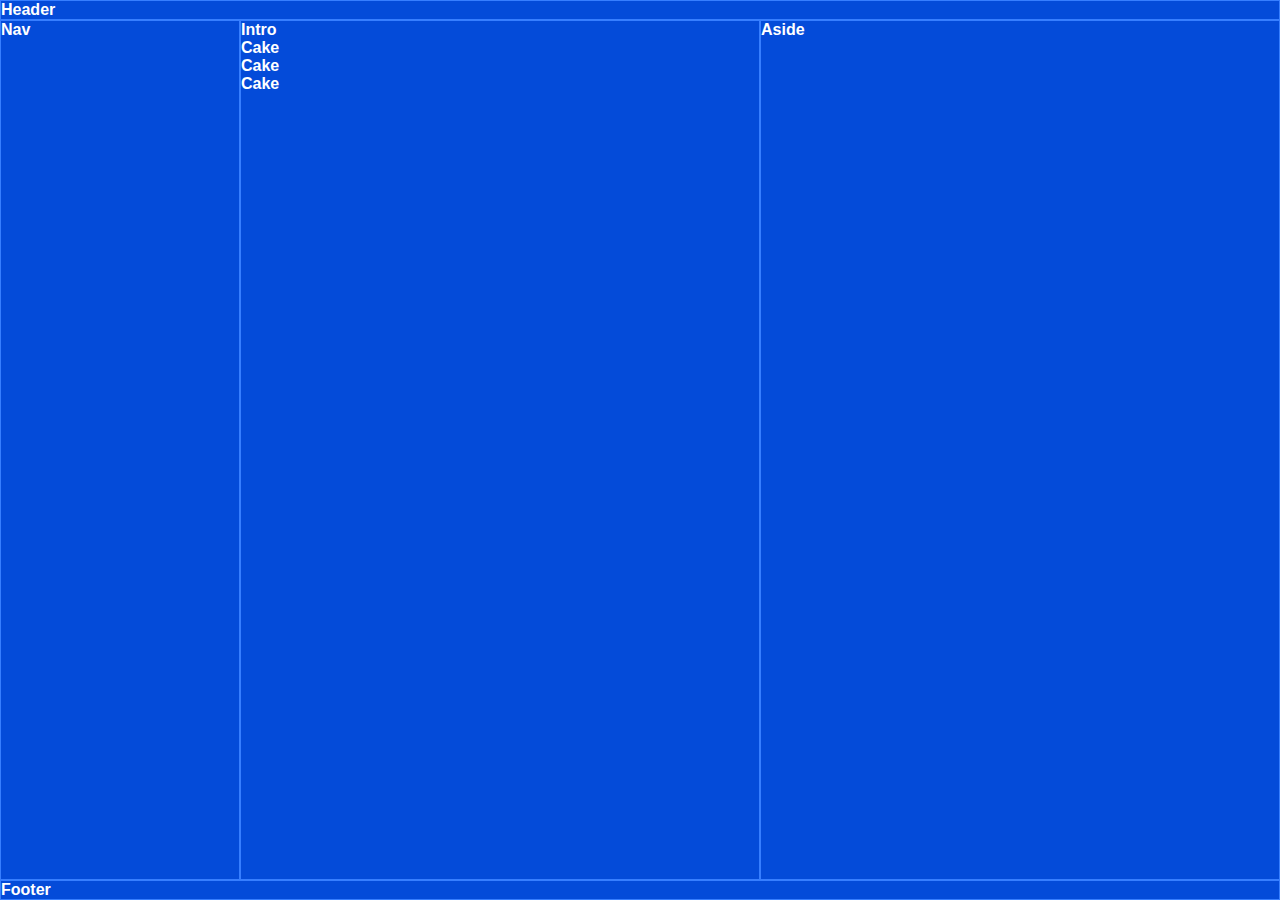
<file: 03/index.html>
<!DOCTYPE html>
<html lang="en">
<head>
    <meta charset="UTF-8">
    <meta http-equiv="X-UA-Compatible" content="IE=edge">
    <meta name="viewport" content="width=device-width, initial-scale=1.0">
    <link rel="stylesheet" href="./display.css">
    <link rel="stylesheet" href="./css-grid.css">
    <title>CSS GRID</title>
</head>
<body>
    <header>Header</header>
    <nav>Nav</nav>
    <main>
        <section>Intro</section>
        <article>Cake</article>
        <article>Cake</article>
        <article>Cake</article>
    </main>
    <aside>Aside</aside>
    <footer>Footer</footer>
</body>
</html>
</file>
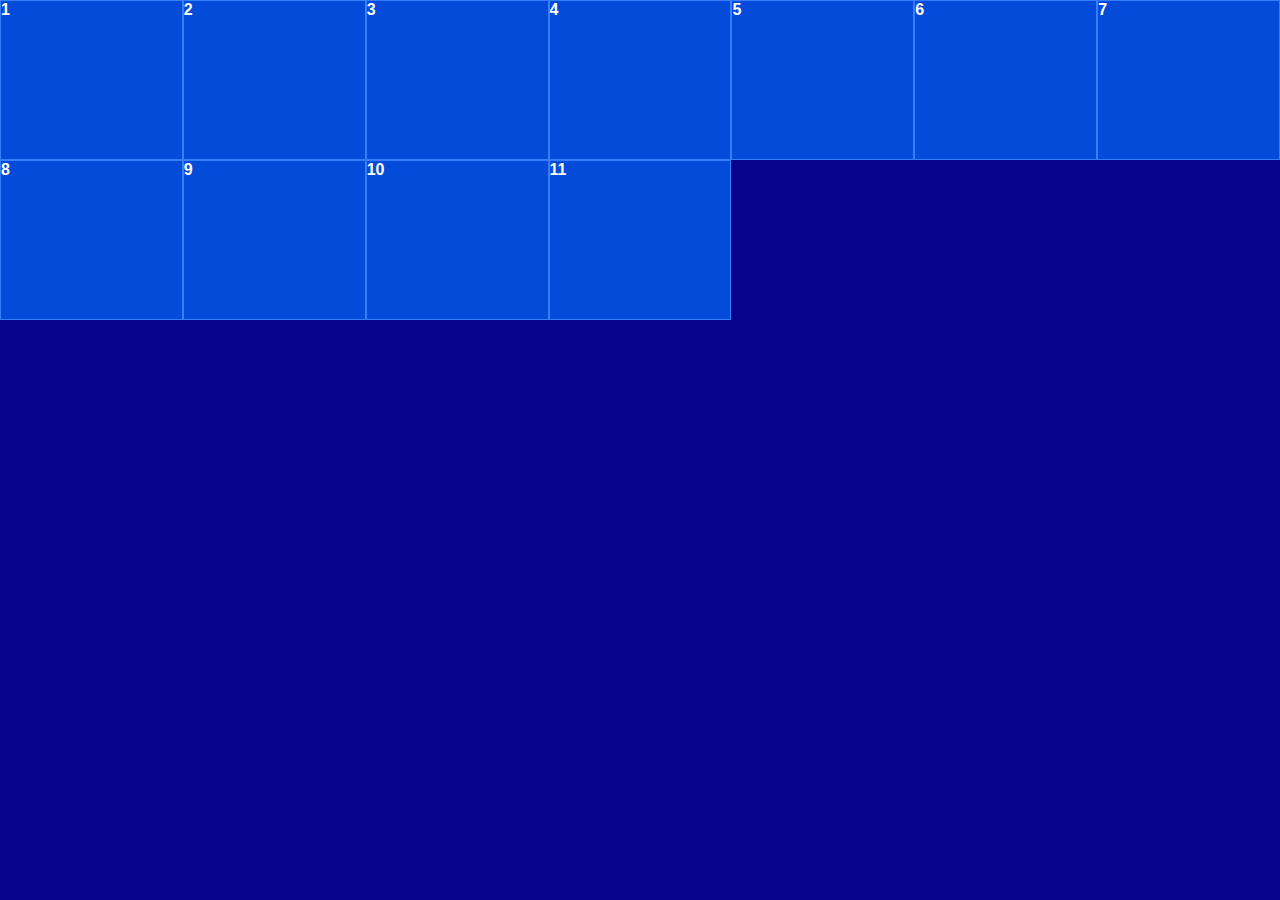
<file: 04/demos/m4/flow/1-flow-en.html>
<!doctype html>
<html lang="en">
<head>
    <meta charset="utf-8">
    <meta name="viewport" content="width=device-width, initial-scale=1">
    <title>Grid Flow - CSS Grid</title>
    <link rel="stylesheet" href="css/shared.css">
    <link rel="stylesheet" href="css/1-flow-en.css">
</head>
<body>
<div class="grid-item">1</div>
<div class="grid-item">2</div>
<div class="grid-item">3</div>
<div class="grid-item">4</div>
<div class="grid-item">5</div>
<div class="grid-item">6</div>
<div class="grid-item">7</div>
<div class="grid-item">8</div>
<div class="grid-item">9</div>
<div class="grid-item">10</div>
<div class="grid-item">11</div>
</body>
</html>
</file>
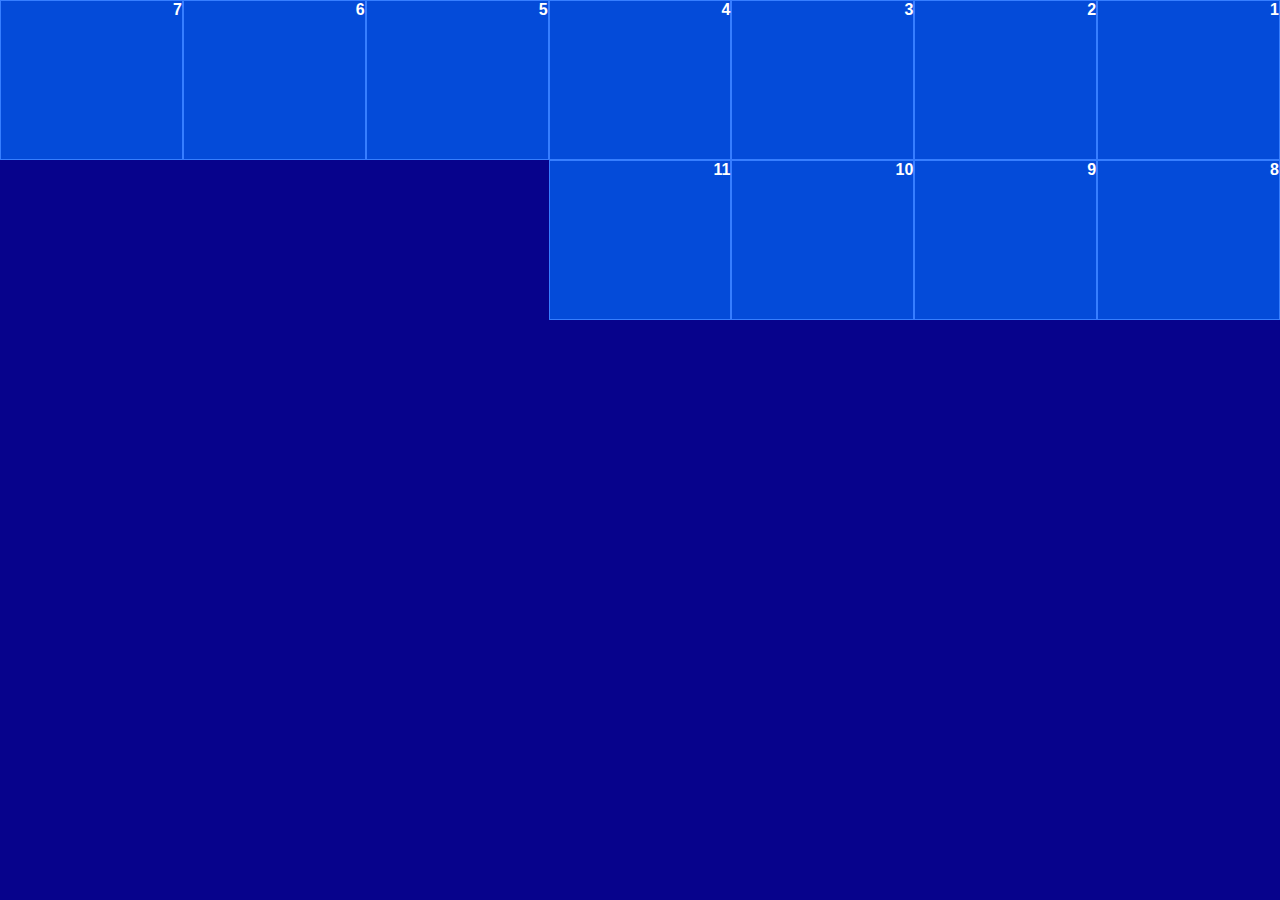
<file: 04/demos/m4/flow/2-flow-he.html>
<!doctype html>
<html lang="he" dir="rtl">
<head>
    <meta charset="utf-8">
    <meta name="viewport" content="width=device-width, initial-scale=1">
    <title>Grid Flow - CSS Grid</title>
    <link rel="stylesheet" href="css/shared.css">
    <link rel="stylesheet" href="css/2-flow-he.css">
</head>
<body>
<div class="grid-item">1</div>
<div class="grid-item">2</div>
<div class="grid-item">3</div>
<div class="grid-item">4</div>
<div class="grid-item">5</div>
<div class="grid-item">6</div>
<div class="grid-item">7</div>
<div class="grid-item">8</div>
<div class="grid-item">9</div>
<div class="grid-item">10</div>
<div class="grid-item">11</div>
</body>
</html>
</file>
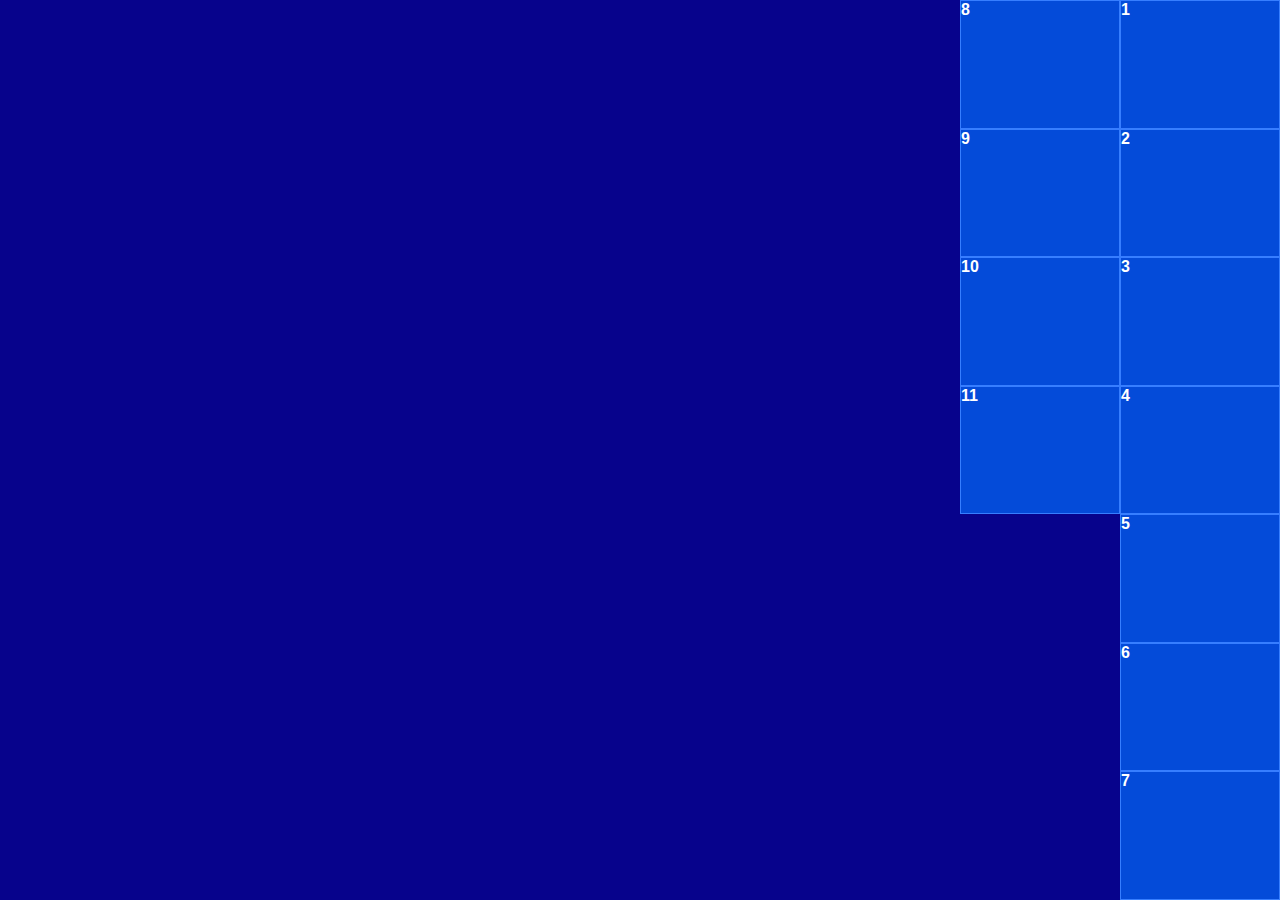
<file: 04/demos/m4/flow/3-flow-jp.html>
<!doctype html>
<html lang="ja">
<head>
    <meta charset="utf-8">
    <meta name="viewport" content="width=device-width, initial-scale=1">
    <title>Grid Flow - CSS Grid</title>
    <link rel="stylesheet" href="css/shared.css">
    <link rel="stylesheet" href="css/3-flow-jp.css">
</head>
<body>
<div class="grid-item">1</div>
<div class="grid-item">2</div>
<div class="grid-item">3</div>
<div class="grid-item">4</div>
<div class="grid-item">5</div>
<div class="grid-item">6</div>
<div class="grid-item">7</div>
<div class="grid-item">8</div>
<div class="grid-item">9</div>
<div class="grid-item">10</div>
<div class="grid-item">11</div>
</body>
</html>
</file>
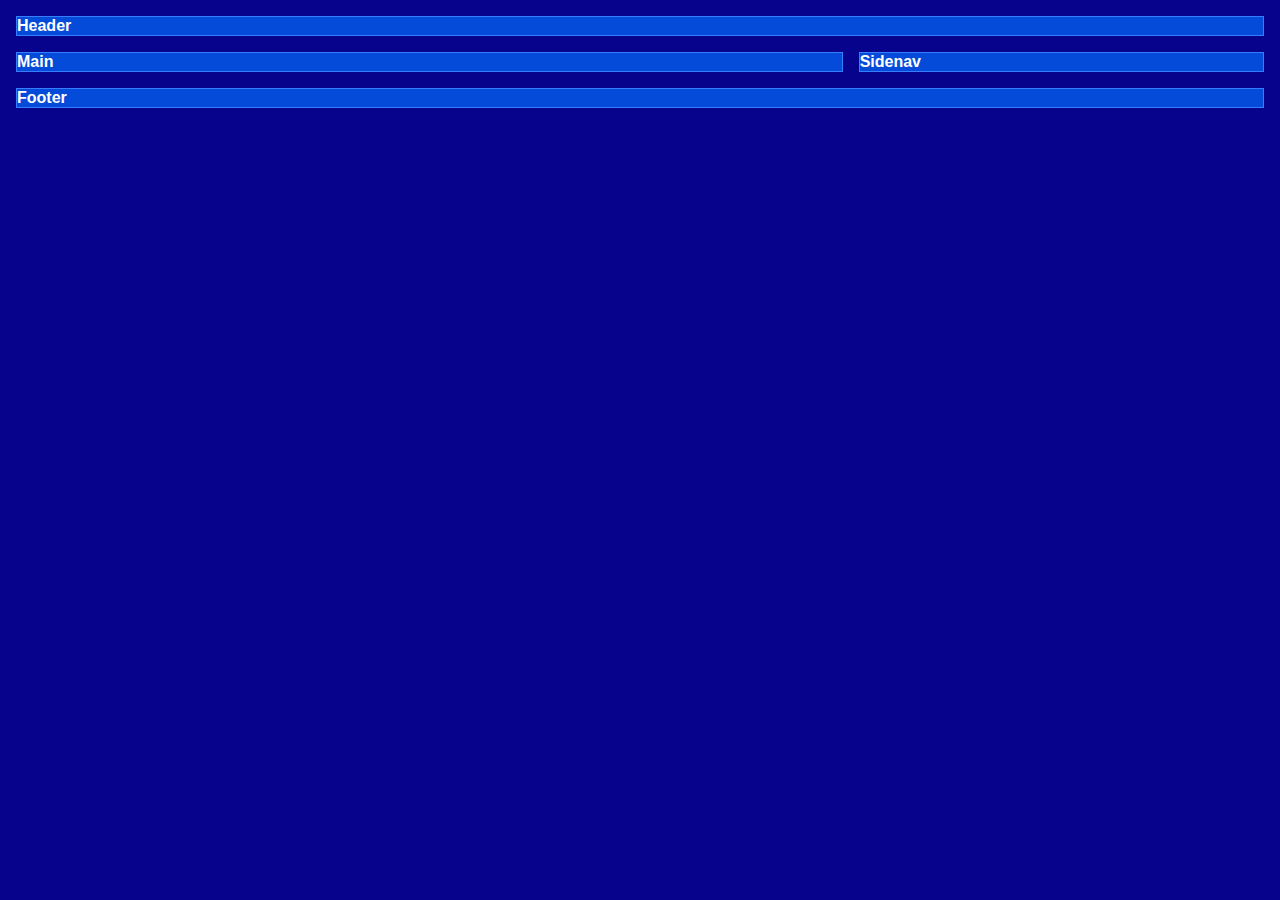
<file: 04/demos/m4/gaps/1-gaps.html>
<!doctype html>
<html lang="en">
<head>
    <meta charset="utf-8">
    <meta name="viewport" content="width=device-width, initial-scale=1">
    <title>Grid Gaps - CSS Grid</title>
    <link rel="stylesheet" href="css/shared.css">
    <link rel="stylesheet" href="css/1-gaps.css">
</head>
<body>
<header class="grid-item">Header</header>
<main class="grid-item">Main</main>
<nav class="grid-item">Sidenav</nav>
<footer class="grid-item">Footer</footer>
</body>
</html>
</file>
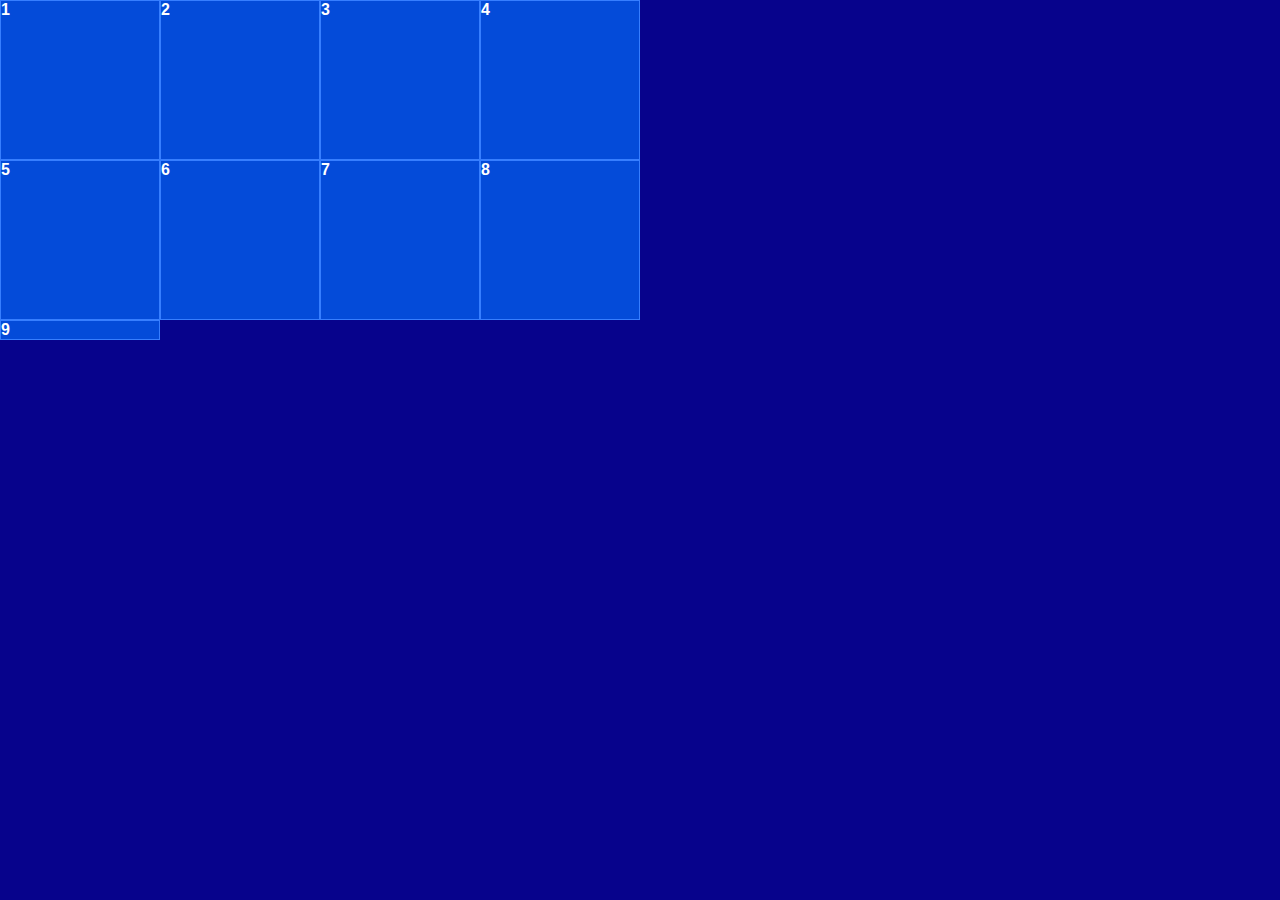
<file: 04/demos/m4/implicit/1-implicit-overflow.html>
<!doctype html>
<html lang="en">
<head>
    <meta charset="utf-8">
    <meta name="viewport" content="width=device-width, initial-scale=1">
    <title>Implicit Grid - CSS Grid</title>
    <link rel="stylesheet" href="css/shared.css">
    <link rel="stylesheet" href="css/1-implicit-overflow.css">
</head>
<body>
<div class="grid-item">1</div>
<div class="grid-item">2</div>
<div class="grid-item">3</div>
<div class="grid-item">4</div>
<div class="grid-item">5</div>
<div class="grid-item">6</div>
<div class="grid-item">7</div>
<div class="grid-item">8</div>
<div class="grid-item">9</div>
</body>
</html>
</file>
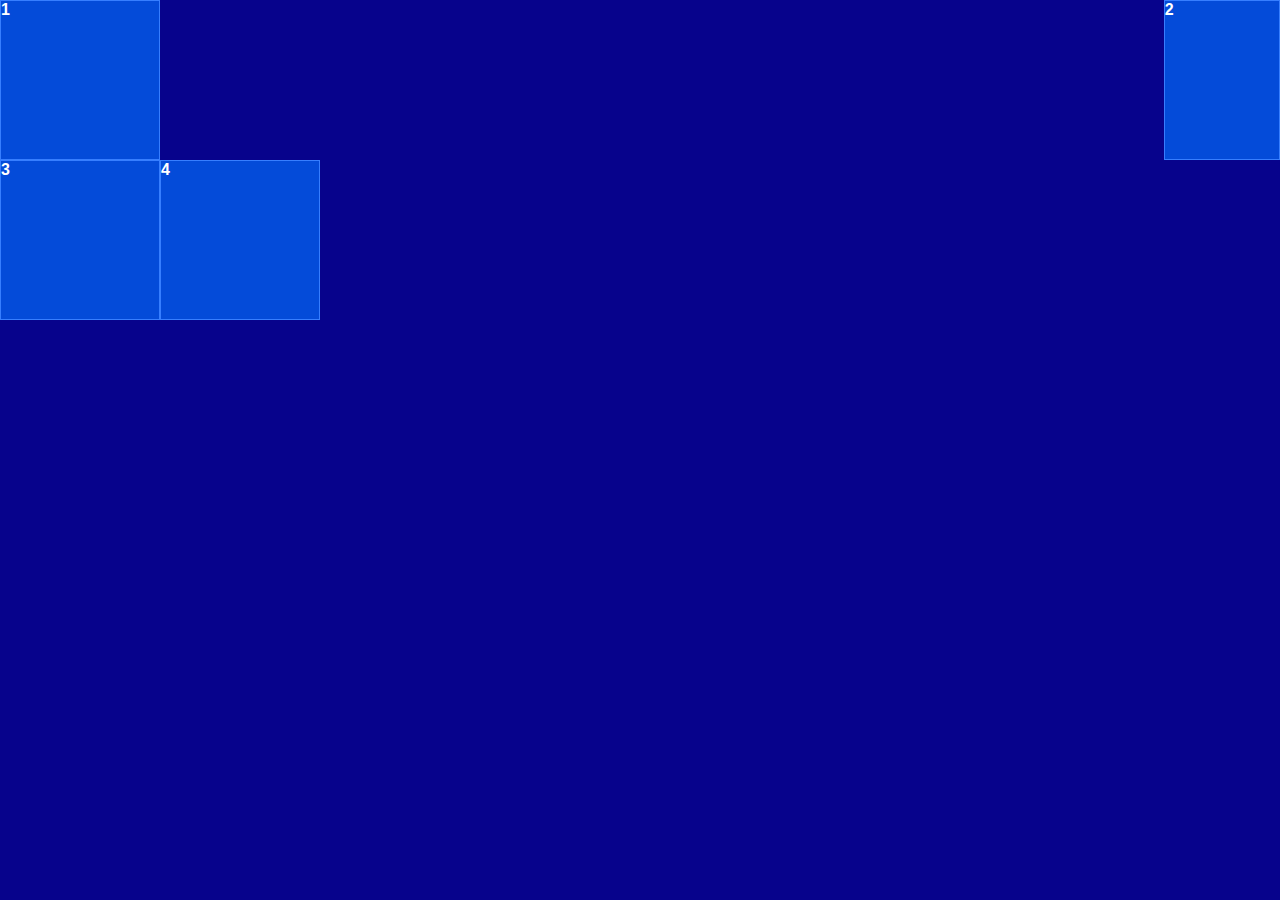
<file: 04/demos/m4/implicit/2-implicit-placement.html>
<!doctype html>
<html lang="en">
<head>
    <meta charset="utf-8">
    <meta name="viewport" content="width=device-width, initial-scale=1">
    <title>Implicit Grid - CSS Grid</title>
    <link rel="stylesheet" href="css/shared.css">
    <link rel="stylesheet" href="css/2-implicit-placement.css">
</head>
<body>
<div class="grid-item">1</div>
<div class="grid-item" id="weird-item">2</div>
<div class="grid-item">3</div>
<div class="grid-item">4</div>
</body>
</html>
</file>
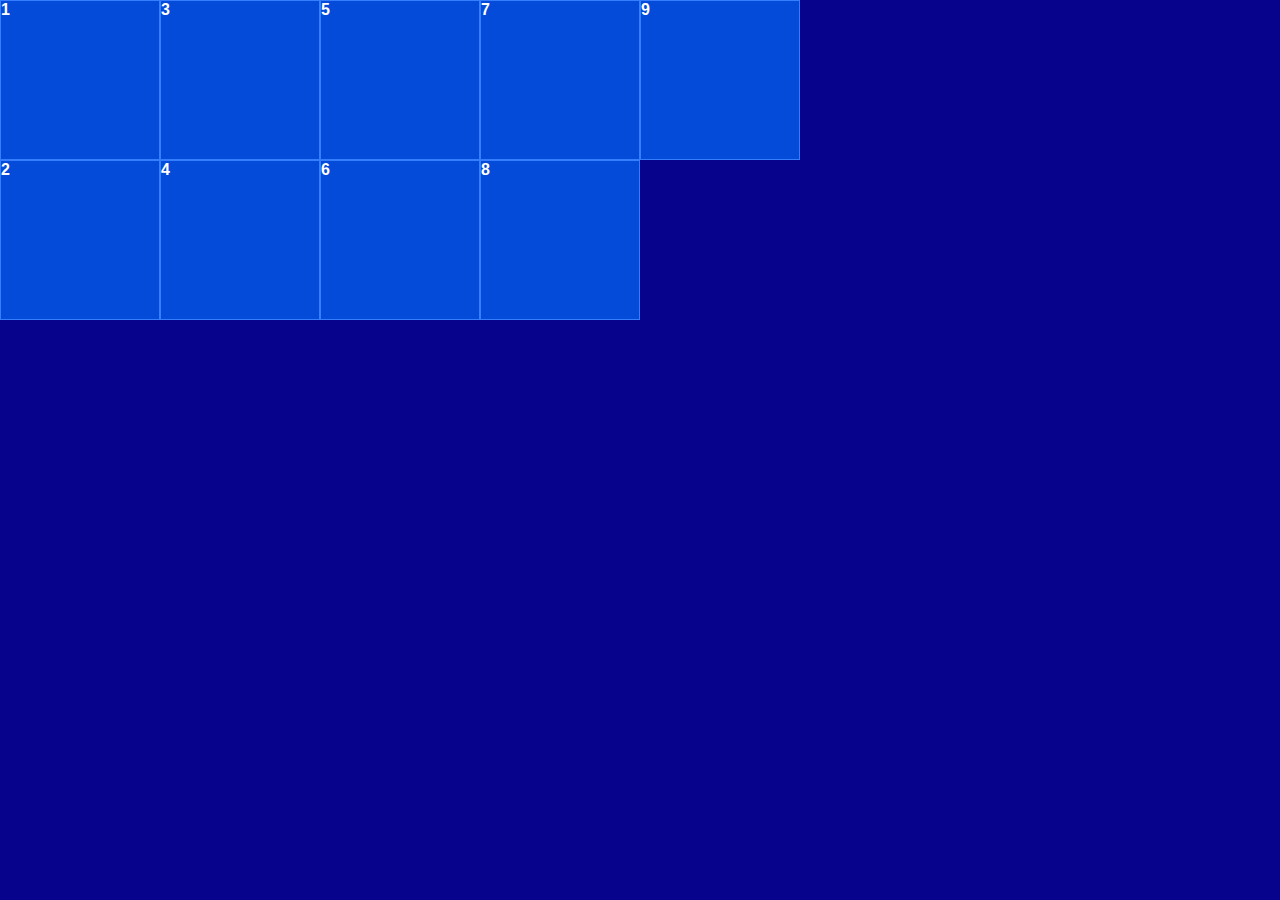
<file: 04/demos/m4/implicit/3-implicit-flow.html>
<!doctype html>
<html lang="en">
<head>
    <meta charset="utf-8">
    <meta name="viewport" content="width=device-width, initial-scale=1">
    <title>Implicit Grid - CSS Grid</title>
    <link rel="stylesheet" href="css/shared.css">
    <link rel="stylesheet" href="css/3-implicit-flow.css">
</head>
<body>
<div class="grid-item">1</div>
<div class="grid-item">2</div>
<div class="grid-item">3</div>
<div class="grid-item">4</div>
<div class="grid-item">5</div>
<div class="grid-item">6</div>
<div class="grid-item">7</div>
<div class="grid-item">8</div>
<div class="grid-item">9</div>
</body>
</html>
</file>
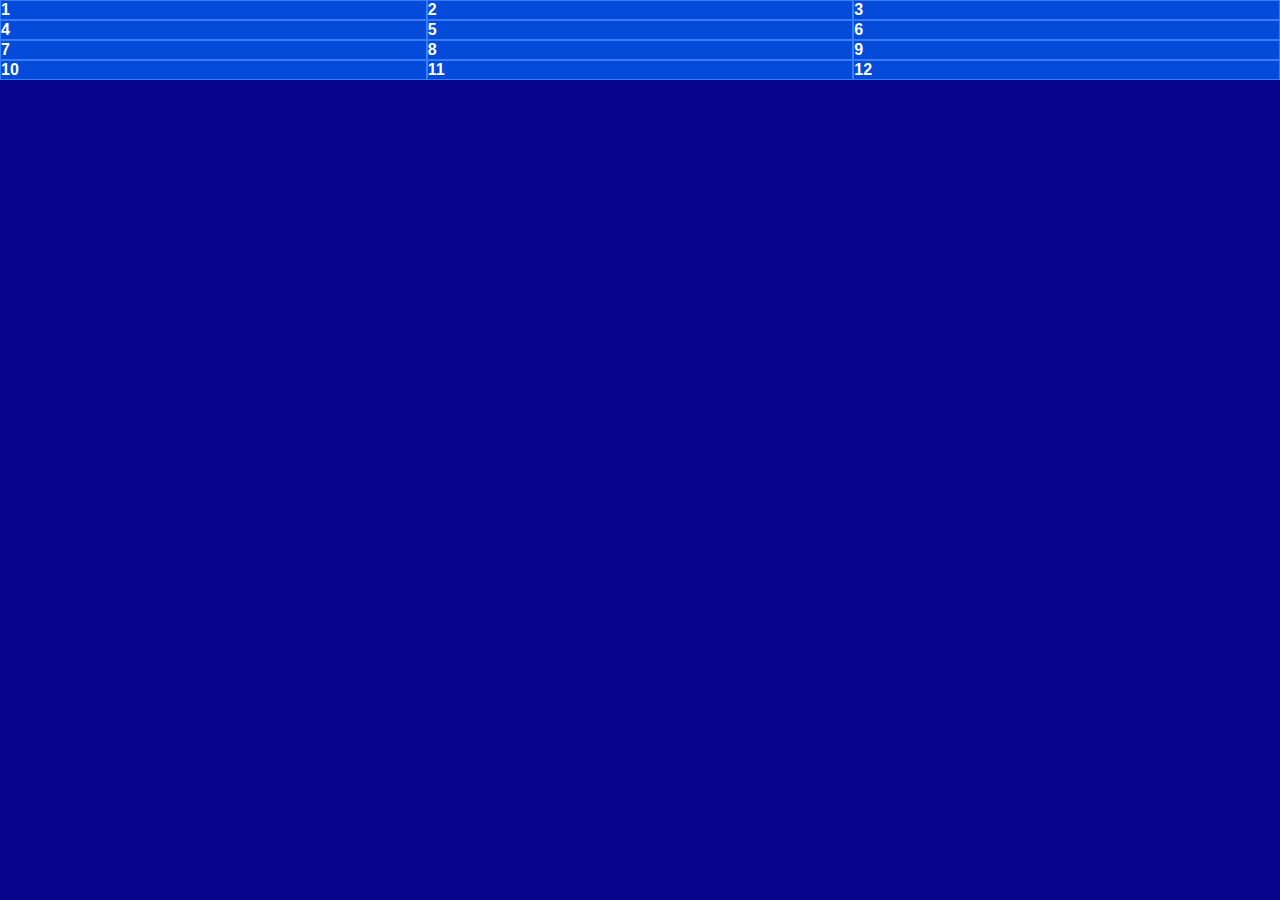
<file: 04/demos/m4/shorthands/1-repeat.html>
<!doctype html>
<html lang="en">
<head>
    <meta charset="utf-8">
    <meta name="viewport" content="width=device-width, initial-scale=1">
    <title>Grid Track Sizes - CSS Grid</title>
    <link rel="stylesheet" href="css/shared.css">
    <link rel="stylesheet" href="css/1-repeat.css">
</head>
<body>
<div class="grid-item">1</div>
<div class="grid-item">2</div>
<div class="grid-item">3</div>
<div class="grid-item">4</div>
<div class="grid-item">5</div>
<div class="grid-item">6</div>
<div class="grid-item">7</div>
<div class="grid-item">8</div>
<div class="grid-item">9</div>
<div class="grid-item">10</div>
<div class="grid-item">11</div>
<div class="grid-item">12</div>
</body>
</html>
</file>
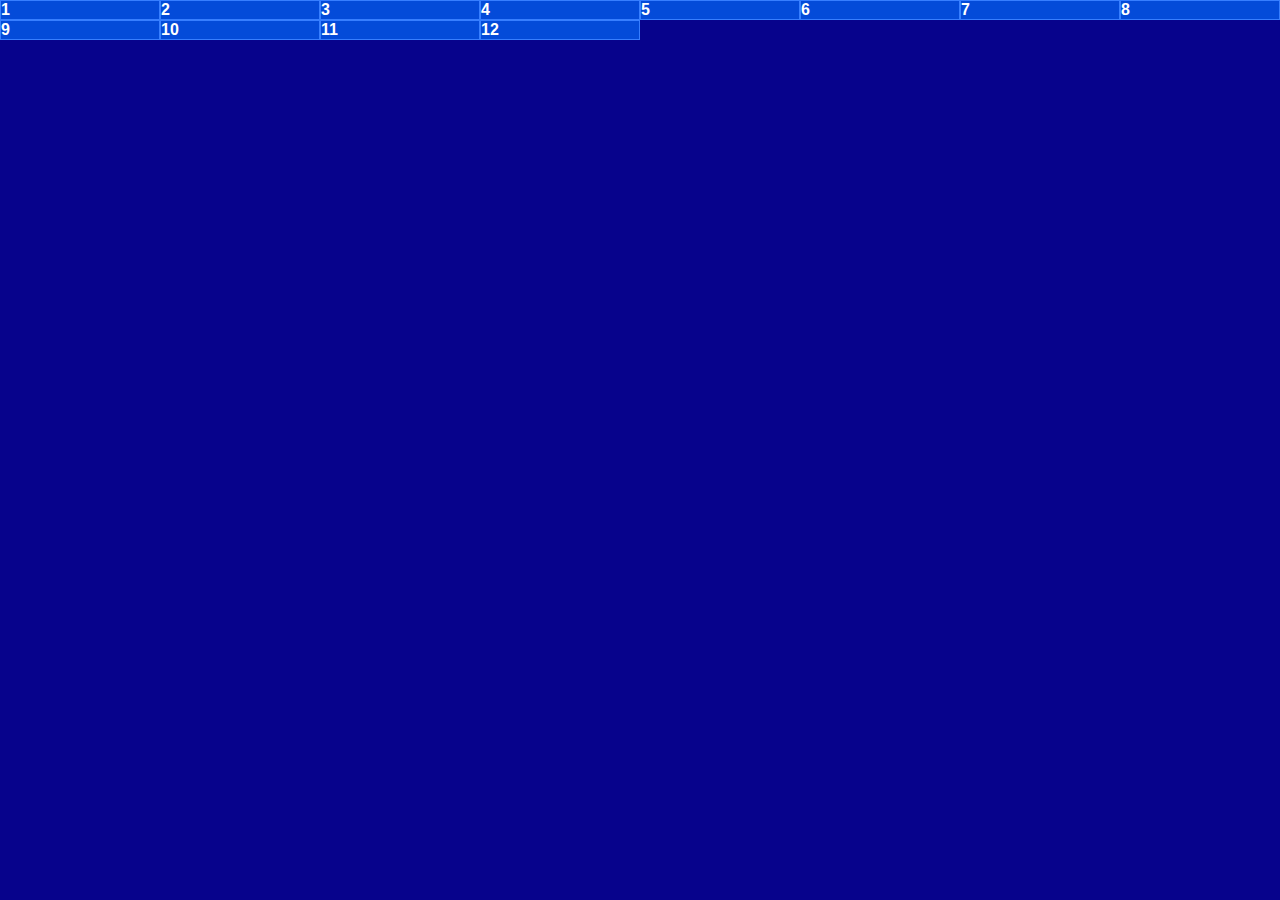
<file: 04/demos/m4/shorthands/2-auto-fill.html>
<!doctype html>
<html lang="en">
<head>
    <meta charset="utf-8">
    <meta name="viewport" content="width=device-width, initial-scale=1">
    <title>Grid Track Sizes - CSS Grid</title>
    <link rel="stylesheet" href="css/shared.css">
    <link rel="stylesheet" href="css/2-auto-fill.css">
</head>
<body>
<div class="grid-item">1</div>
<div class="grid-item">2</div>
<div class="grid-item">3</div>
<div class="grid-item">4</div>
<div class="grid-item">5</div>
<div class="grid-item">6</div>
<div class="grid-item">7</div>
<div class="grid-item">8</div>
<div class="grid-item">9</div>
<div class="grid-item">10</div>
<div class="grid-item">11</div>
<div class="grid-item">12</div>
</body>
</html>
</file>
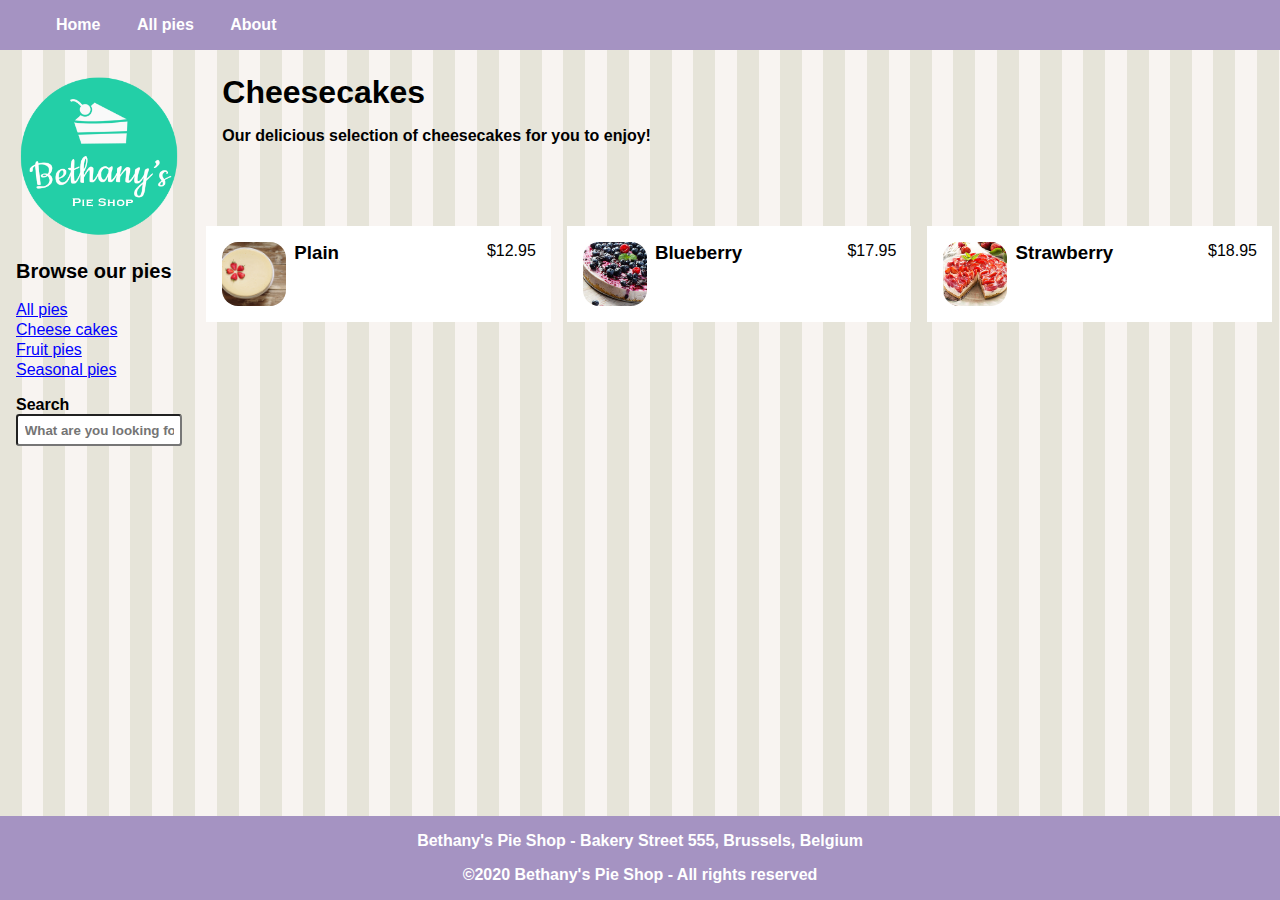
<file: 04/demos/m4/shorthands/3-auto-fill-fit.html>
<!doctype html>
<html lang="en">
<head>
    <meta charset="utf-8">
    <meta name="viewport" content="width=device-width, initial-scale=1">
    <title>Up and Running - CSS Grid</title>
    <link rel="stylesheet" href="css/pie-shop.css">
    <link rel="stylesheet" href="css/3-auto-fill-fit.css">
</head>
<body>
<header>
    <nav aria-label="main">
        <ul>
            <li><a href="#">Home</a></li>
            <li><a href="#">All pies</a></li>
            <li><a href="#">About</a></li>
        </ul>
    </nav>
</header>
<nav aria-label="sub">
    <a href="#"><img src="img/bethanylogo.png"></a>
    <h2>Browse our pies</h2>
    <ul>
        <li><a href="#">All pies</a></li>
        <li><a href="#">Cheese cakes</a></li>
        <li><a href="#">Fruit pies</a></li>
        <li><a href="#">Seasonal pies</a></li>
    </ul>
    <label for="search">Search</label>
    <input id="search" type="text" placeholder="What are you looking for?">
</nav>
<main>
    <section>
        <h1>Cheesecakes</h1>
        <p>Our delicious selection of cheesecakes for you to enjoy!</p>
    </section>
    <div class="cakes">
        <article>
            <img src="img/cheesecakesmall.jpg" alt="">
            <h3>Plain</h3>
            <span>$12.95</span>
        </article>
        <article>
            <img src="img/blueberrycheesecakesmall.jpg" alt="">
            <h3>Blueberry</h3>
            <span>$17.95</span>
        </article>
        <article>
            <img src="img/strawberrycheesecakesmall.jpg" alt="">
            <h3>Strawberry</h3>
            <span>$18.95</span>
        </article>
    </div>
</main>
<aside></aside>
<footer>
    <p>Bethany's Pie Shop - Bakery Street 555, Brussels, Belgium</p>
    <p>©2020 Bethany's Pie Shop - All rights reserved</p>
</footer>
</body>
</html>
</file>
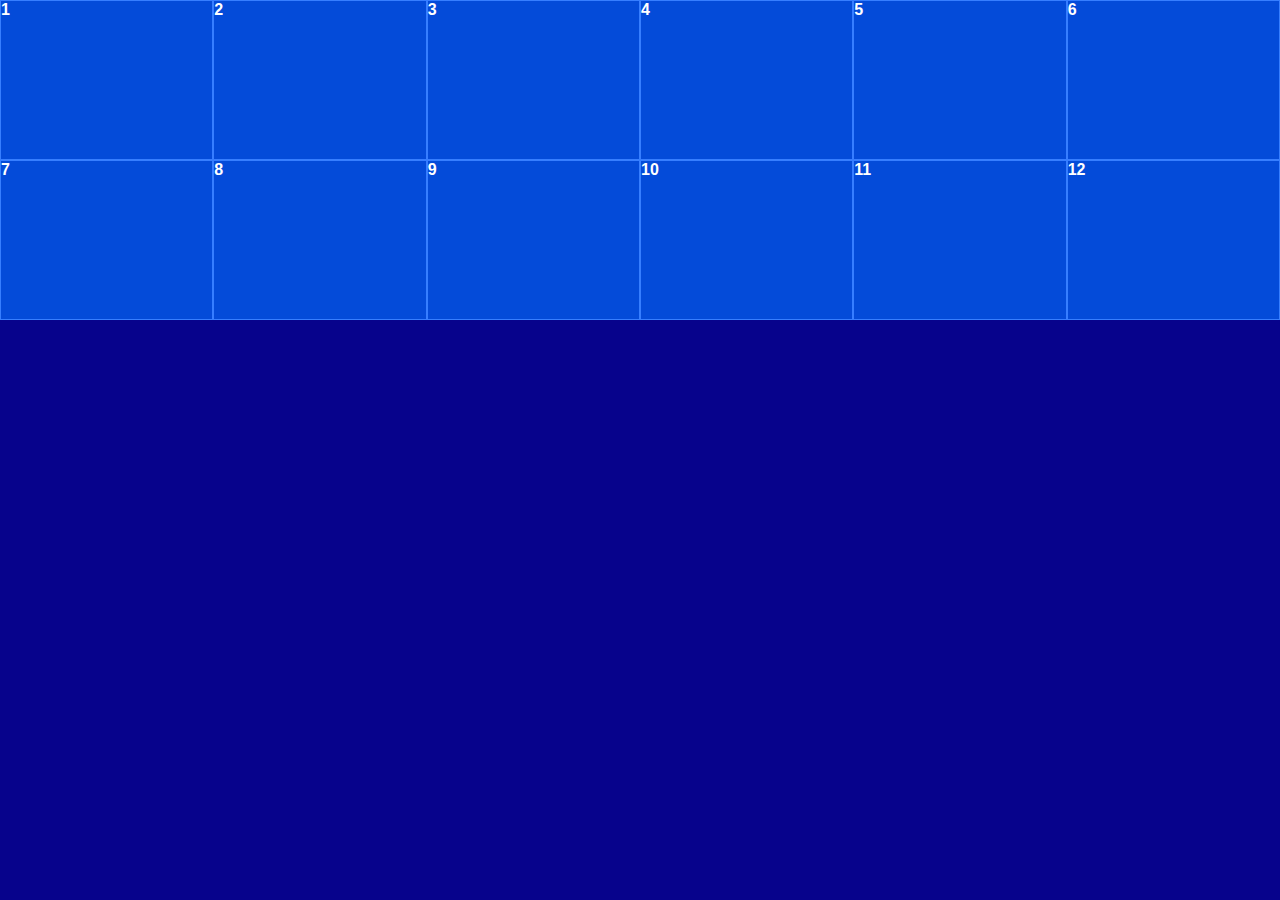
<file: 04/demos/m4/shorthands/4-grid.html>
<!doctype html>
<html lang="en">
<head>
    <meta charset="utf-8">
    <meta name="viewport" content="width=device-width, initial-scale=1">
    <title>Grid Track Sizes - CSS Grid</title>
    <link rel="stylesheet" href="css/shared.css">
    <link rel="stylesheet" href="css/4-grid.css">
</head>
<body>
<div class="grid-item">1</div>
<div class="grid-item">2</div>
<div class="grid-item">3</div>
<div class="grid-item">4</div>
<div class="grid-item">5</div>
<div class="grid-item">6</div>
<div class="grid-item">7</div>
<div class="grid-item">8</div>
<div class="grid-item">9</div>
<div class="grid-item">10</div>
<div class="grid-item">11</div>
<div class="grid-item">12</div>
</body>
</html>
</file>
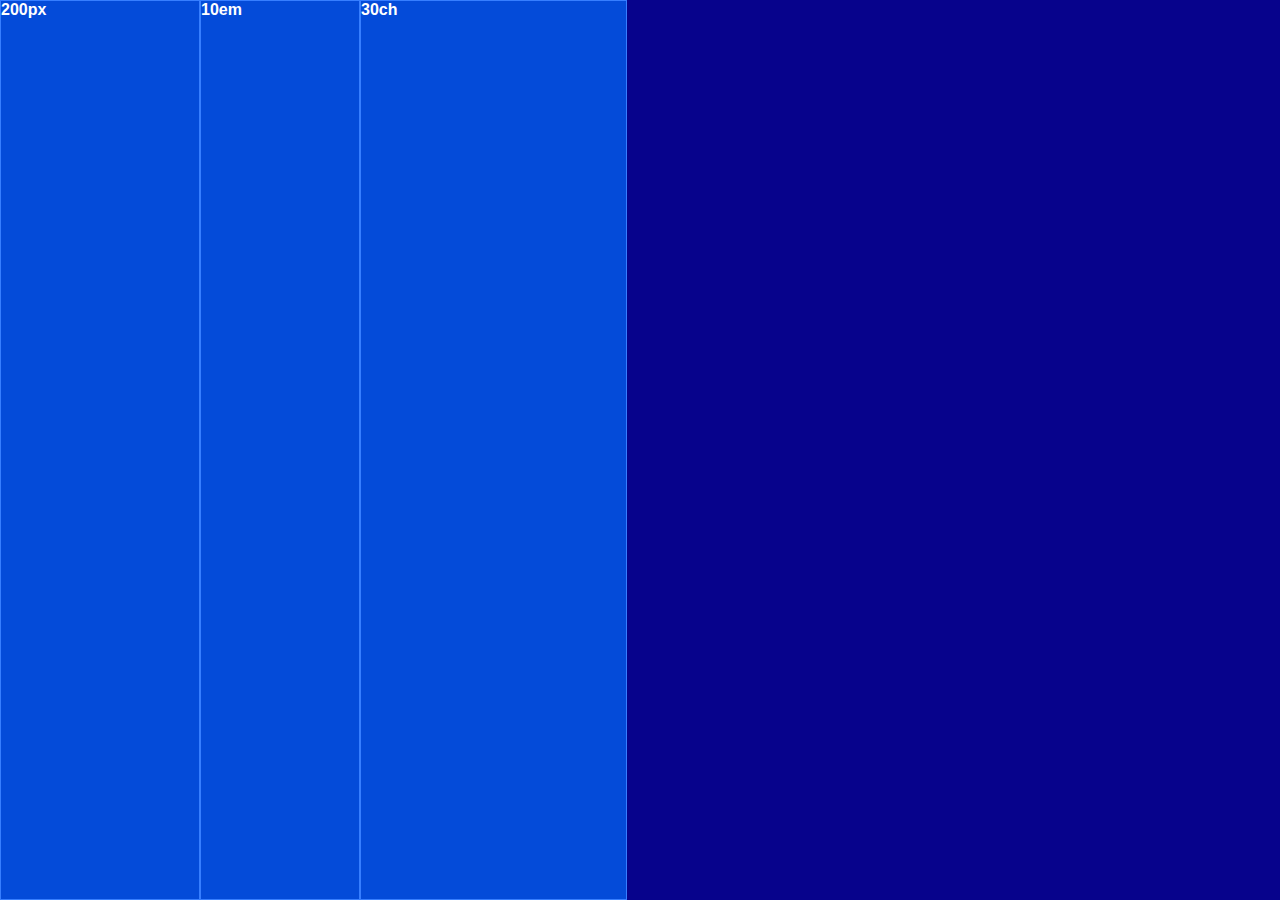
<file: 04/demos/m4/track-sizes/1-static.html>
<!doctype html>
<html lang="en">
<head>
    <meta charset="utf-8">
    <meta name="viewport" content="width=device-width, initial-scale=1">
    <title>Grid Track Sizes - CSS Grid</title>
    <link rel="stylesheet" href="css/shared.css">
    <link rel="stylesheet" href="css/1-static.css">
</head>
<body>
    <div class="grid-item">200px</div>
    <div class="grid-item">10em</div>
    <div class="grid-item">30ch</div>
</body>
</html>
</file>
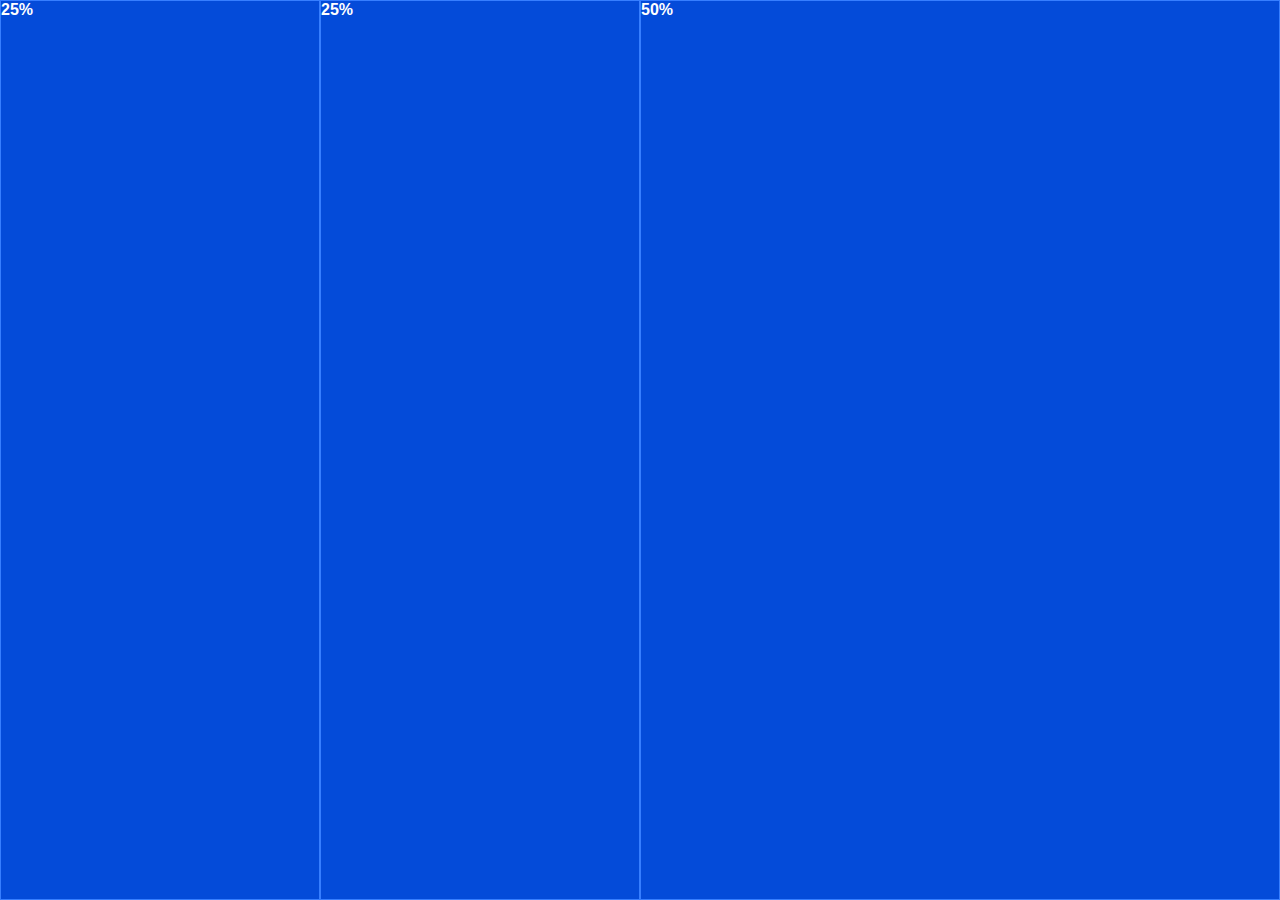
<file: 04/demos/m4/track-sizes/2-percent.html>
<!doctype html>
<html lang="en">
<head>
    <meta charset="utf-8">
    <meta name="viewport" content="width=device-width, initial-scale=1">
    <title>Grid Track Sizes - CSS Grid</title>
    <link rel="stylesheet" href="css/shared.css">
    <link rel="stylesheet" href="css/2-percent.css">
</head>
<body>
<div class="grid-item">25%</div>
<div class="grid-item">25%</div>
<div class="grid-item">50%</div>
</body>
</html>
</file>
<file: 03/display.css>
*,
*:before,
*:after {
    margin: 0;
    padding: 0;
    box-sizing: border-box;
}

* {
    font-family: 'Helvetica Neue', 'Helvetica', 'Arial', sans-serif;
    font-weight: 600;
    box-sizing: border-box;
}

html, body {
    background: #07038C;
    margin: 0;
}

.grid-item,
header,
main,
nav,
aside,
footer {
    background: #044BD9;
    color: white;
    border: 1px solid #377EFF;
}

a {
    color: white;
}

a:active, :focus {
    outline: 2px solid white;
    background: purple;
}
</file>
<file: 03/css-grid.css>
html, body {
    height: 100%;
}

body {
    display: grid;
    grid-template-columns: 15em 1fr 1fr;
    grid-template-rows: min-content auto min-content;
}

header, footer {
    grid-column-start: 1;
    grid-column-end: 4;
}
</file>
<file: 04/demos/m4/flow/css/shared.css>
* {
    font-family: 'Helvetica Neue', 'Helvetica', 'Arial', sans-serif;
    font-weight: 600;
}

html, body {
    background: #07038C;
    margin: 0;
}

.grid-item {
    background: #044BD9;
    color: white;
    border: 1px solid #377EFF;
}
</file>
<file: 04/demos/m4/flow/css/1-flow-en.css>
body {
    display: grid;
    grid-template-columns: repeat(7, 1fr);
    grid-template-rows: repeat(2, 10em);
}
</file>
<file: 04/demos/m4/flow/css/2-flow-he.css>
body {
    display: grid;
    grid-template-columns: repeat(7, 1fr);
    grid-template-rows: repeat(2, 10em);
}
</file>
<file: 04/demos/m4/flow/css/3-flow-jp.css>
body {
    display: grid;
    writing-mode: vertical-rl;
    grid-template-columns: repeat(7, 1fr);
    grid-template-rows: repeat(2, 10em);
}

body > div {
    writing-mode: horizontal-tb;
}
</file>
<file: 04/demos/m4/gaps/css/shared.css>
* {
    font-family: 'Helvetica Neue', 'Helvetica', 'Arial', sans-serif;
    font-weight: 600;
}

html, body {
    background: #07038C;
    margin: 0;
}

.grid-item {
    background: #044BD9;
    color: white;
    border: 1px solid #377EFF;
}
</file>
<file: 04/demos/m4/gaps/css/1-gaps.css>
body {
    display: grid;
    grid: auto-flow min-content / repeat(3, 1fr);
    grid-gap: 1em;
    margin: 1em;
}

header,
footer {
    grid-column-start: 1;
    grid-column-end: 4;
}

main {
    grid-column-start: 1;
    grid-column-end: 3;
}
</file>
<file: 04/demos/m4/implicit/css/shared.css>
* {
    font-family: 'Helvetica Neue', 'Helvetica', 'Arial', sans-serif;
    font-weight: 600;
}

html, body {
    background: #07038C;
    margin: 0;
}

.grid-item {
    background: #044BD9;
    color: white;
    border: 1px solid #377EFF;
}
</file>
<file: 04/demos/m4/implicit/css/1-implicit-overflow.css>
body {
    display: grid;
    grid: repeat(2, 10em) / repeat(4, 10em);
}
</file>
<file: 04/demos/m4/implicit/css/2-implicit-placement.css>
body {
    display: grid;
    grid: repeat(2, 10em) / repeat(2, 10em);
}

#weird-item {
    grid-column-start: 11;
}
</file>
<file: 04/demos/m4/implicit/css/3-implicit-flow.css>
body {
    display: grid;
    grid: 10em 10em / auto-flow 10em;
}
</file>
<file: 04/demos/m4/shorthands/css/shared.css>
* {
    font-family: 'Helvetica Neue', 'Helvetica', 'Arial', sans-serif;
    font-weight: 600;
}

html, body {
    background: #07038C;
    margin: 0;
}

.grid-item {
    background: #044BD9;
    color: white;
    border: 1px solid #377EFF;
}
</file>
<file: 04/demos/m4/shorthands/css/1-repeat.css>
body {
    display: grid;
    grid-template-columns: 1fr 1fr 1fr;
}
</file>
<file: 04/demos/m4/shorthands/css/2-auto-fill.css>
body {
    display: grid;
    grid-template-columns: repeat(auto-fill, 10em)
}
</file>
<file: 04/demos/m4/shorthands/css/pie-shop.css>
* {
    color: white;
    font-family: Helvetica, "Helvetica-Neue", Arial, sans-serif;
    font-weight: bold;
    box-sizing: border-box;
}

html {
    height: 100%;
}

body {
    height: 100%;
    display: grid;
    grid-template-columns: min-content 1fr;
    grid-template-rows: min-content auto min-content;
    grid-gap: 0.5em;
    max-width: 80em;
    margin: auto;
    background-color: #e6e4d9;
    background-image: url(../img/pattern.png)
}

header, footer {
    grid-column-start: 1;
    grid-column-end: 4;
}

main {
    display: grid;
    grid-template-rows: 10em max-content max-content max-content;
    grid-gap: 0.5em;
}

/* Finishing steps */

nav[aria-label="sub"] {
    background: none;
    padding: 1em;
}

nav[aria-label="sub"] img {
    max-width: 100%;
}

nav[aria-label="sub"] h2 {
    color: black;
    font-size: 1.25em;
}

nav[aria-label="sub"] ul {
    list-style: none;
    text-align: left;
    padding-left: 0;
}

nav[aria-label="sub"] li > a {
    font-weight: normal;
    line-height: 1.25em;
    color: blue;
}

nav[aria-label="sub"] label {
    color: black;
}

nav[aria-label="sub"] input {
    padding: 0.5em;
    border-radius: 0.25em;
    color: black;
}

header {
    background-color: #a593c2;
}

nav[aria-label="main"] ul {
    list-style: none;
}

nav[aria-label="main"] li {
    display: inline;
    padding: 1em;
}

nav[aria-label="main"] li > a {
    text-decoration: none;
}

footer {
    text-align: center;
    background: #a593c2;
}

article {
    display: grid;
    grid-template-columns: 4em auto 3em;
    grid-template-rows: max-content max-content;
    grid-gap: 0.5em;
    background-color: white;
    padding: 1em;
}

article h3 {
    color: black;
    margin: 0;
}

aside {
    background-color: transparent;
}

article img {
    border-radius: 1em;
    grid-row-start: 1;
    grid-row-end: -1;
    object-fit: cover;
    max-width: 100%;
    height: 4em;
}

article p, span {
    color: black;
    font-weight: normal;
}

section {
    background: none;
    padding: 1em;
}

section h1 {
    font-size: 2em;
    margin: 0;
}

section h1, section p {
    color: black;
}
</file>
<file: 04/demos/m4/shorthands/css/3-auto-fill-fit.css>
.cakes {
    display: grid;
    grid-gap: 1em;
    grid-template-columns: repeat(auto-fit, minmax(15em, 1fr));
}
</file>
<file: 04/demos/m4/shorthands/css/4-grid.css>
body {
    display: grid;
    grid: repeat(2, 10em) / repeat(6, 1fr);
}
</file>
<file: 04/demos/m4/track-sizes/css/shared.css>
* {
    font-family: 'Helvetica Neue', 'Helvetica', 'Arial', sans-serif;
    font-weight: 600;
}

html, body {
    background: #07038C;
    margin: 0;
}

.grid-item {
    background: #044BD9;
    color: white;
    border: 1px solid #377EFF;
}

a {
    color: white;
}

a:active, :focus {
    outline: 2px solid white;
    background: purple;
}
</file>
<file: 04/demos/m4/track-sizes/css/1-static.css>
html, body {
    height: 100%;
}

body {
    display: grid;
    grid-template-columns: 200px 10em 30ch;
}
</file>
<file: 04/demos/m4/track-sizes/css/2-percent.css>
html, body {
    height: 100%;
}

body {
    display: grid;
    grid-template-columns: 25% 25% 50%;
}
</file>
